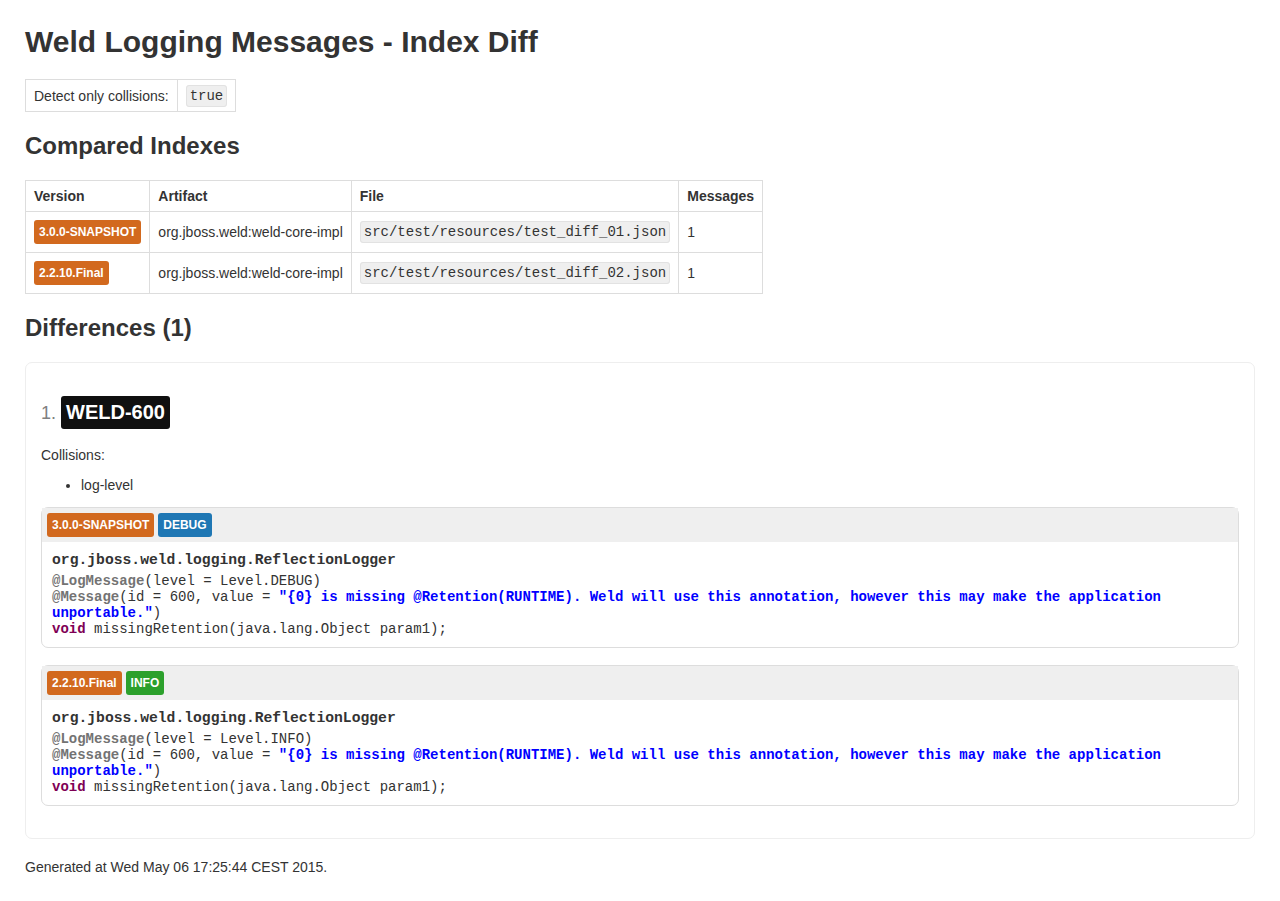
<file: src/test/resources/test_diff_report_result.html>
<!DOCTYPE html>
<html>
<head>
<meta charset="utf-8">
<title>Weld Logging Messages - Index Diff</title>
<style>
body {
  margin: 25px;
  font-family: sans-serif;
  font-size: 14px;
  color: #333;
}

h1, h2, h3, h4 {
  font-family: sans-serif;
}

h1 {
  font-size: 30px;
}

h2 {
  font-size: 24px;
}

h3 {
  font-size: 18px;
}

p {
  padding: 5px;
}

code, p code, p tt, p tt, td.content tt {
  background-color: #EFEFEF;
  border: 1px solid #E2E2E2;
  border-radius: 3px 3px 3px 3px;
  padding: 2px 3px;
  white-space: nowrap;
}

table {
  border-collapse: collapse;
  border-spacing: 0;
}

th {
  text-align: left;
  vertical-align: top;
}

table tr td, table tr th {
  border: 1px solid #ddd;
  line-height: 1em;
  padding: 8px;
}

.boxed {
  font-weight: bold;
  font-size: 12px;
  padding: 5px;
  border-radius: 3px;
  color: white;
  display: inline-block;
}

div.msg-container {
  background-color: white;
  border: 1px solid #ddd;
  border-radius: 7px;
  margin-bottom: 17px;
  border: 1px solid #ddd;
}

div.msg-title {
  font-family: sans-serif;
  font-weight: bold;
  background-color: #efefef;
  padding: 5px;
}

div.msg-desc {
  margin-top: 5px;
  background-color: #f5f5f5;
  padding: 10px;
  font-family: Arial, sans-serif;
}

div.msg-source {
  font-family: monospace;
  padding: 10px;
}

div.diff-container {
  padding: 15px;
  border: 1px solid #eee;
  border-radius: 7px;
  margin-bottom: 20px;
}

.diff-title {
  font-family: sans-serif;
  font-size: 20px;
  font-weight: bold;
}

span.msg-sig {

}

span.msg-val {
  color: blue;
  font-weight: bold;
}

span.ann {
  color: #737373;
  font-weight: bold;
}

span.retType {
  color: #7F0055;
  font-weight: bold;
}

span.idx {
  color: gray;
  font-weight: normal;
}

.id {
  background-color: #101010;
}

.version, .code {
  background-color: #D2691E;
}

.iface {
  font-weight: bold;
  margin-bottom: 5px;
  font-size: 105%;
}

.FATAL {
  background-color: #9467bd;
}

.ERROR {
  background-color: #d62728;
}

.WARN {
  background-color: #ff7f0e;
}

.INFO {
  background-color: #2ca02c;
}

.DEBUG {
  background-color: #1f77b4;
}

.TRACE {
  background-color: #aec7e8;
}</style>
</head>
<body>
  <h1>Weld Logging Messages - Index Diff</h1>
  <table>
    <tr>
        <td>Detect only collisions:</td>
        <td><code>true</code></td>
    </tr>
  </table>
  <h2>Compared Indexes</h2>
  <table>
    <tr>
        <th>Version</th>
        <th>Artifact</th>
        <th>File</th>
        <th>Messages</th>
    </tr>
    <tr>
        <td><div class="boxed version">3.0.0-SNAPSHOT</div></td>
        <td>org.jboss.weld:weld-core-impl</td>
        <td><code>src/test/resources/test_diff_01.json</code></td>
        <td>1</td>
    </tr>
    <tr>
        <td><div class="boxed version">2.2.10.Final</div></td>
        <td>org.jboss.weld:weld-core-impl</td>
        <td><code>src/test/resources/test_diff_02.json</code></td>
        <td>1</td>
    </tr>
  </table>
  <h2>Differences (1)</h2>
    <div class="diff-container">
        <h3><span class="idx">1.</span> <span class="diff-title boxed id">WELD-600</span></h3>
        <div>Collisions: <ul><li>log-level</li></ul></div>
        <div class="msg-container">
          <div class="msg-title">
            <div class="boxed version">3.0.0-SNAPSHOT</div> <div class="boxed DEBUG">DEBUG</div>
          </div>
          <div class="msg-source">
              <div class="iface">org.jboss.weld.logging.ReflectionLogger</div>
              <span class="ann">@LogMessage</span>(level = Level.DEBUG)<br/>
              <span class="ann">@Message</span>(id = 600, value = <span class="msg-val">"{0} is missing @Retention(RUNTIME). Weld will use this annotation, however this may make the application unportable."</span>)<br/>
              <span class="retType">void</span> <span class="msg-sig">missingRetention(java.lang.Object param1)</span>;
          </div>
       </div>
        <div class="msg-container">
          <div class="msg-title">
            <div class="boxed version">2.2.10.Final</div> <div class="boxed INFO">INFO</div>
          </div>
          <div class="msg-source">
              <div class="iface">org.jboss.weld.logging.ReflectionLogger</div>
              <span class="ann">@LogMessage</span>(level = Level.INFO)<br/>
              <span class="ann">@Message</span>(id = 600, value = <span class="msg-val">"{0} is missing @Retention(RUNTIME). Weld will use this annotation, however this may make the application unportable."</span>)<br/>
              <span class="retType">void</span> <span class="msg-sig">missingRetention(java.lang.Object param1)</span>;
          </div>
       </div>
    </div>
  Generated at Wed May 06 17:25:44 CEST 2015.
</body>
</html>
</file>
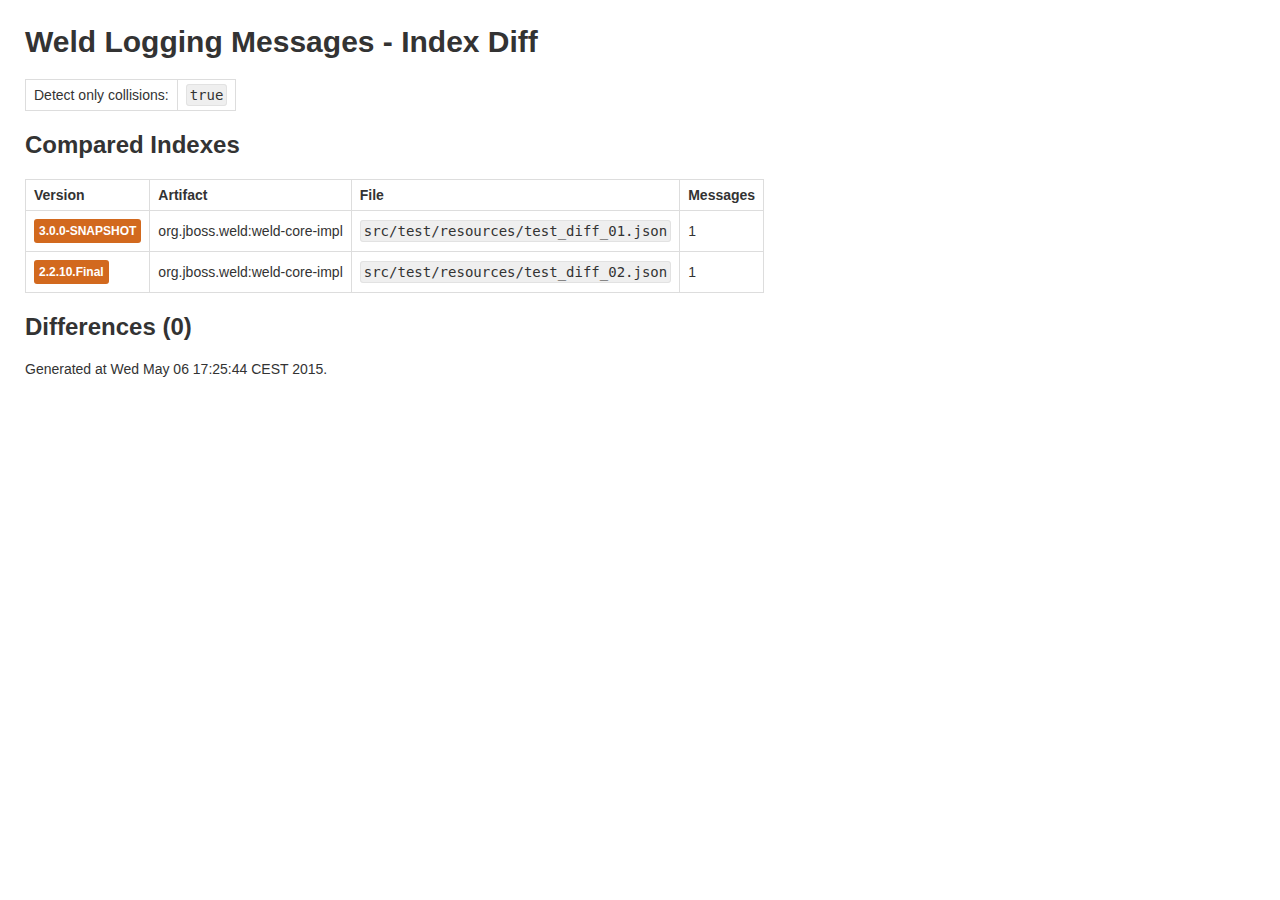
<file: src/test/resources/test_diff_report_result_null.html>
<!DOCTYPE html>
<html>
<head>
<meta charset="utf-8">
<title>Weld Logging Messages - Index Diff</title>
<style>
body {
  margin: 25px;
  font-family: sans-serif;
  font-size: 14px;
  color: #333;
}

h1, h2, h3, h4 {
  font-family: sans-serif;
}

h1 {
  font-size: 30px;
}

h2 {
  font-size: 24px;
}

h3 {
  font-size: 18px;
}

p {
  padding: 5px;
}

code, p code, p tt, p tt, td.content tt {
  background-color: #EFEFEF;
  border: 1px solid #E2E2E2;
  border-radius: 3px 3px 3px 3px;
  padding: 2px 3px;
  white-space: nowrap;
}

table {
  border-collapse: collapse;
  border-spacing: 0;
}

th {
  text-align: left;
  vertical-align: top;
}

table tr td, table tr th {
  border: 1px solid #ddd;
  line-height: 1em;
  padding: 8px;
}

.boxed {
  font-weight: bold;
  font-size: 12px;
  padding: 5px;
  border-radius: 3px;
  color: white;
  display: inline-block;
}

div.msg-container {
  background-color: white;
  border: 1px solid #ddd;
  border-radius: 7px;
  margin-bottom: 17px;
  border: 1px solid #ddd;
}

div.msg-title {
  font-family: sans-serif;
  font-weight: bold;
  background-color: #efefef;
  padding: 5px;
}

div.msg-desc {
  margin-top: 5px;
  background-color: #f5f5f5;
  padding: 10px;
  font-family: Arial, sans-serif;
}

div.msg-source {
  font-family: monospace;
  padding: 10px;
}

div.diff-container {
  padding: 15px;
  border: 1px solid #eee;
  border-radius: 7px;
  margin-bottom: 20px;
}

.diff-title {
  font-family: sans-serif;
  font-size: 20px;
  font-weight: bold;
}

span.msg-sig {

}

span.msg-val {
  color: blue;
  font-weight: bold;
}

span.ann {
  color: #737373;
  font-weight: bold;
}

span.retType {
  color: #7F0055;
  font-weight: bold;
}

span.idx {
  color: gray;
  font-weight: normal;
}

.id {
  background-color: #101010;
}

.version, .code {
  background-color: #D2691E;
}

.iface {
  font-weight: bold;
  margin-bottom: 5px;
  font-size: 105%;
}

.FATAL {
  background-color: #9467bd;
}

.ERROR {
  background-color: #d62728;
}

.WARN {
  background-color: #ff7f0e;
}

.INFO {
  background-color: #2ca02c;
}

.DEBUG {
  background-color: #1f77b4;
}

.TRACE {
  background-color: #aec7e8;
}</style>
</head>
<body>
  <h1>Weld Logging Messages - Index Diff</h1>
  <table>
    <tr>
        <td>Detect only collisions:</td>
        <td><code>true</code></td>
    </tr>
  </table>
  <h2>Compared Indexes</h2>
  <table>
    <tr>
        <th>Version</th>
        <th>Artifact</th>
        <th>File</th>
        <th>Messages</th>
    </tr>
    <tr>
        <td><div class="boxed version">3.0.0-SNAPSHOT</div></td>
        <td>org.jboss.weld:weld-core-impl</td>
        <td><code>src/test/resources/test_diff_01.json</code></td>
        <td>1</td>
    </tr>
    <tr>
        <td><div class="boxed version">2.2.10.Final</div></td>
        <td>org.jboss.weld:weld-core-impl</td>
        <td><code>src/test/resources/test_diff_02.json</code></td>
        <td>1</td>
    </tr>
  </table>
  <h2>Differences (0)</h2>
  Generated at Wed May 06 17:25:44 CEST 2015.
</body>
</html>
</file>
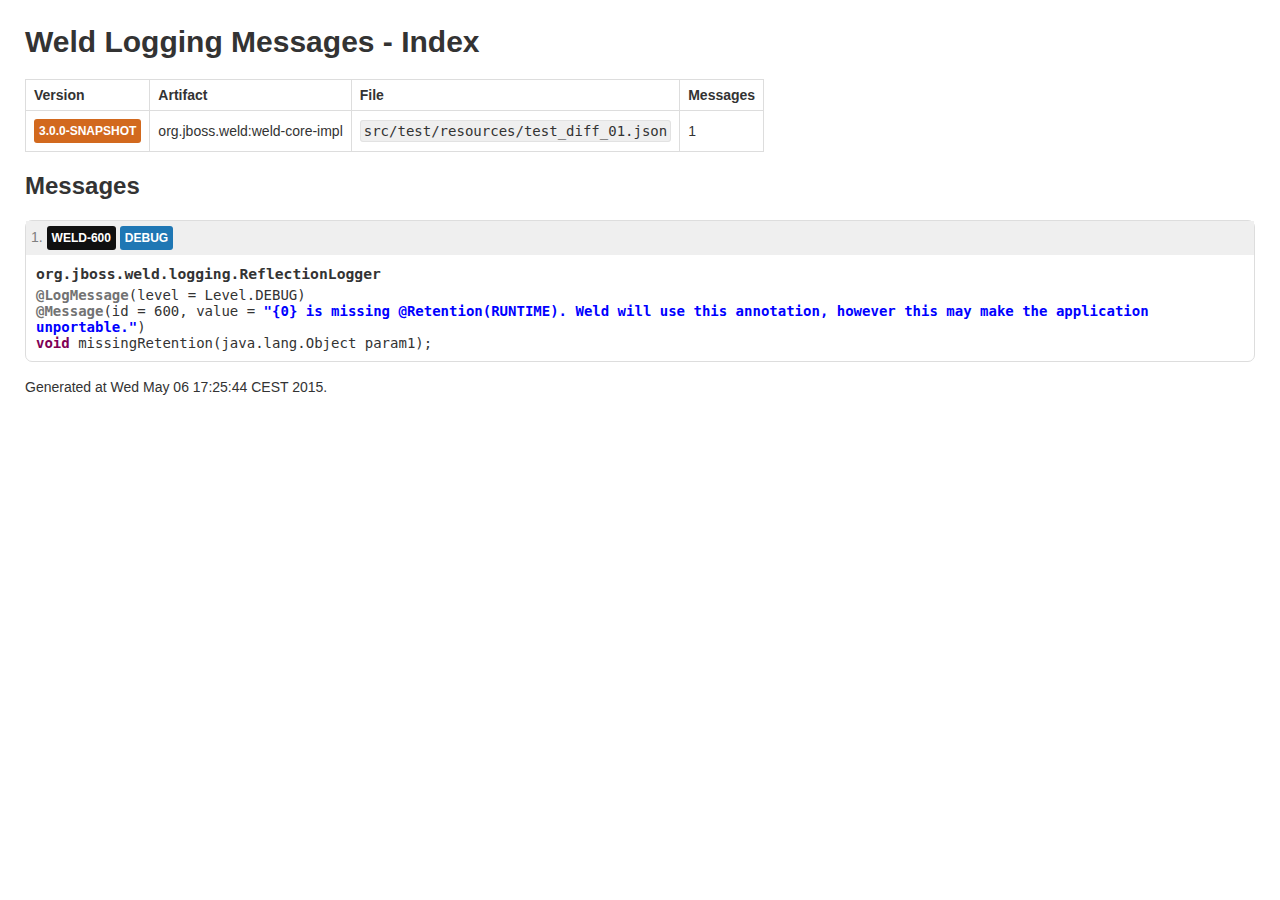
<file: src/test/resources/test_index_report_result.html>
<!DOCTYPE html>
<html>
<head>
<meta charset="utf-8">
<title>Weld Logging Messages - Index - 3.0.0-SNAPSHOT</title>
<style>
body {
  margin: 25px;
  font-family: sans-serif;
  font-size: 14px;
  color: #333;
}

h1, h2, h3, h4 {
  font-family: sans-serif;
}

h1 {
  font-size: 30px;
}

h2 {
  font-size: 24px;
}

h3 {
  font-size: 18px;
}

p {
  padding: 5px;
}

code, p code, p tt, p tt, td.content tt {
  background-color: #EFEFEF;
  border: 1px solid #E2E2E2;
  border-radius: 3px 3px 3px 3px;
  padding: 2px 3px;
  white-space: nowrap;
}

table {
  border-collapse: collapse;
  border-spacing: 0;
}

th {
  text-align: left;
  vertical-align: top;
}

table tr td, table tr th {
  border: 1px solid #ddd;
  line-height: 1em;
  padding: 8px;
}

.boxed {
  font-weight: bold;
  font-size: 12px;
  padding: 5px;
  border-radius: 3px;
  color: white;
  display: inline-block;
}

div.msg-container {
  background-color: white;
  border: 1px solid #ddd;
  border-radius: 7px;
  margin-bottom: 17px;
  border: 1px solid #ddd;
}

div.msg-title {
  font-family: sans-serif;
  font-weight: bold;
  background-color: #efefef;
  padding: 5px;
}

div.msg-desc {
  margin-top: 5px;
  background-color: #f5f5f5;
  padding: 10px;
  font-family: Arial, sans-serif;
}

div.msg-source {
  font-family: monospace;
  padding: 10px;
}

div.diff-container {
  padding: 15px;
  border: 1px solid #eee;
  border-radius: 7px;
  margin-bottom: 20px;
}

.diff-title {
  font-family: sans-serif;
  font-size: 20px;
  font-weight: bold;
}

span.msg-sig {

}

span.msg-val {
  color: blue;
  font-weight: bold;
}

span.ann {
  color: #737373;
  font-weight: bold;
}

span.retType {
  color: #7F0055;
  font-weight: bold;
}

span.idx {
  color: gray;
  font-weight: normal;
}

.id {
  background-color: #101010;
}

.version, .code {
  background-color: #D2691E;
}

.iface {
  font-weight: bold;
  margin-bottom: 5px;
  font-size: 105%;
}

.FATAL {
  background-color: #9467bd;
}

.ERROR {
  background-color: #d62728;
}

.WARN {
  background-color: #ff7f0e;
}

.INFO {
  background-color: #2ca02c;
}

.DEBUG {
  background-color: #1f77b4;
}

.TRACE {
  background-color: #aec7e8;
}</style>
</head>
<body>
  <h1>Weld Logging Messages - Index</h1>
  <table>
    <tr>
        <th>Version</th>
        <th>Artifact</th>
        <th>File</th>
        <th>Messages</th>
    </tr>
    <tr>
    <td><div class="boxed version">3.0.0-SNAPSHOT</div></td>
    <td>org.jboss.weld:weld-core-impl</td>
    <td><code>src/test/resources/test_diff_01.json</code></td>
    <td>1</td>
    </tr>
  </table>
  <h2>Messages</h2>
  <div class="msg-container">
    <div class="msg-title">
        <span class="idx">1.</span> <div class="boxed id">WELD-600</div> <div class="boxed DEBUG">DEBUG</div>
    </div>
    <div class="msg-source">
        <div class="iface">org.jboss.weld.logging.ReflectionLogger</div>
        <span class="ann">@LogMessage</span>(level = Level.DEBUG)<br/>
        <span class="ann">@Message</span>(id = 600, value = <span class="msg-val">"{0} is missing @Retention(RUNTIME). Weld will use this annotation, however this may make the application unportable."</span>)<br/>
        <span class="retType">void</span> <span class="msg-sig">missingRetention(java.lang.Object param1)</span>;
    </div>
  </div>
  Generated at Wed May 06 17:25:44 CEST 2015.
</body>
</html>
</file>
